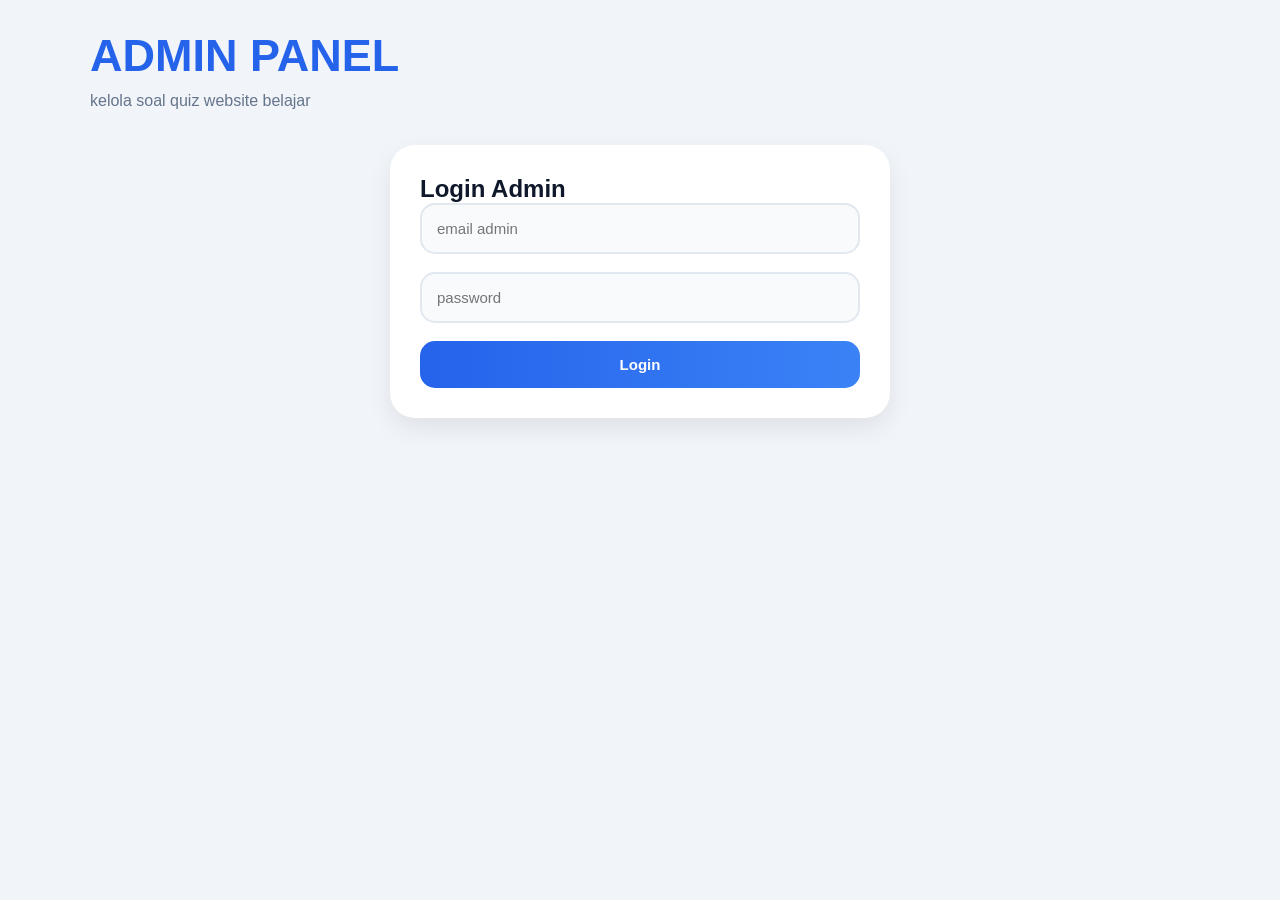
<file: pages/admin.html>
<!doctype html>
<html lang="id">
  <head>
    <meta charset="UTF-8" />

    <meta name="viewport" content="width=device-width, initial-scale=1.0" />

    <title>Admin Panel</title>

    <link rel="stylesheet" href="../css/admin.css" />
  </head>

  <body>
    <div class="admin-container">
      <!-- TITLE -->

      <h1 class="admin-title">ADMIN PANEL</h1>

      <p class="admin-subtitle">kelola soal quiz website belajar</p>

      <!-- LOGIN -->

      <div id="loginBox">
        <h2>Login Admin</h2>

        <input type="email" id="email" placeholder="email admin" />

        <input type="password" id="password" placeholder="password" />

        <button onclick="loginAdmin()">Login</button>
      </div>

      <!-- ADMIN PANEL -->

      <div id="adminPanel" style="display: none">
        <!-- TAMBAH SOAL -->

        <div class="admin-card">
          <h2>Tambah Soal</h2>
          <!-- JENJANG -->

          <select id="jenjang">
            <option value="">Pilih Jenjang</option>

            <option value="sd">SD</option>

            <option value="smp">SMP</option>

            <option value="sma">SMA</option>

            <option value="smk">SMK</option>
          </select>

          <!-- KELAS -->

          <select id="kelas">
            <option value="">Pilih Kelas</option>
          </select>

          <!-- JURUSAN -->

          <div id="jurusanBox" style="display: none">
            <select id="jurusan">
              <option value="">Pilih Jurusan</option>

              <option value="RPL">RPL</option>

              <option value="TKJ">TKJ</option>

              <option value="DKV">DKV</option>

              <option value="TBSM">TBSM</option>

              <option value="TKRO">TKRO</option>
            </select>
          </div>

          <!-- MAPEL -->

          <select id="mapel">
            <option value="">Pilih Mapel</option>
          </select>

          <!-- JUMLAH SOAL -->

          <input type="number" id="jumlahSoal" placeholder="jumlah soal quiz" />

          <!-- PERTANYAAN -->

          <textarea id="pertanyaan" placeholder="masukkan soal"></textarea>

          <!-- TIPE SOAL -->

          <select id="tipeSoal">
            <option value="essay">Essay</option>

            <option value="pg">Pilihan Ganda</option>
          </select>

          <!-- OPSI PG -->

          <div id="opsiPG" style="display: none">
            <input type="text" id="opsiA" placeholder="Opsi A" />

            <input type="text" id="opsiB" placeholder="Opsi B" />

            <input type="text" id="opsiC" placeholder="Opsi C" />

            <input type="text" id="opsiD" placeholder="Opsi D" />
          </div>

          <!-- MATERI -->

          <h3>Materi Pembelajaran</h3>

          <textarea
            id="materi"
            rows="8"
            placeholder="masukkan materi pembelajaran"
          ></textarea>

          <h3>Gambar Soal (Opsional)</h3>
          <input
            type="file"
            id="gambarSoal"
            name="gambarSoal"
            accept="image/*"
          />

          <!-- JAWABAN -->

          <input type="text" id="jawaban" placeholder="jawaban benar" />

          <!-- BUTTON -->

          <button onclick="tambahSoal()">Simpan Soal</button>
        </div>

        <div class="admin-card">
          <h3>Sinkronisasi Data (Sync)</h3>
          <button onclick="exportSoal()">Download Backup Soal</button>
          <br /><br />
          <label>
            Upload File Backup:
            <input type="file" onchange="importSoal(event)" />
          </label>
        </div>

        <!-- DAFTAR SOAL -->

        <div class="admin-card">
          <h2>Daftar Soal</h2>

          <div id="listSoal"></div>

          <hr />

          <h2>Hasil Quiz Murid</h2>

          <div id="listHasil"></div>
        </div>
      </div>
    </div>

    <script>
      // =========================
      // TOGGLE PILIHAN GANDA
      // =========================

      const tipeSoal = document.getElementById("tipeSoal");

      const opsiPG = document.getElementById("opsiPG");

      if (tipeSoal && opsiPG) {
        tipeSoal.addEventListener("change", function () {
          if (this.value === "pg") {
            opsiPG.style.display = "block";
          } else {
            opsiPG.style.display = "none";
          }
        });
      }
    </script>

    <script src="../js/script.js"></script>
  </body>
</html>
</file>
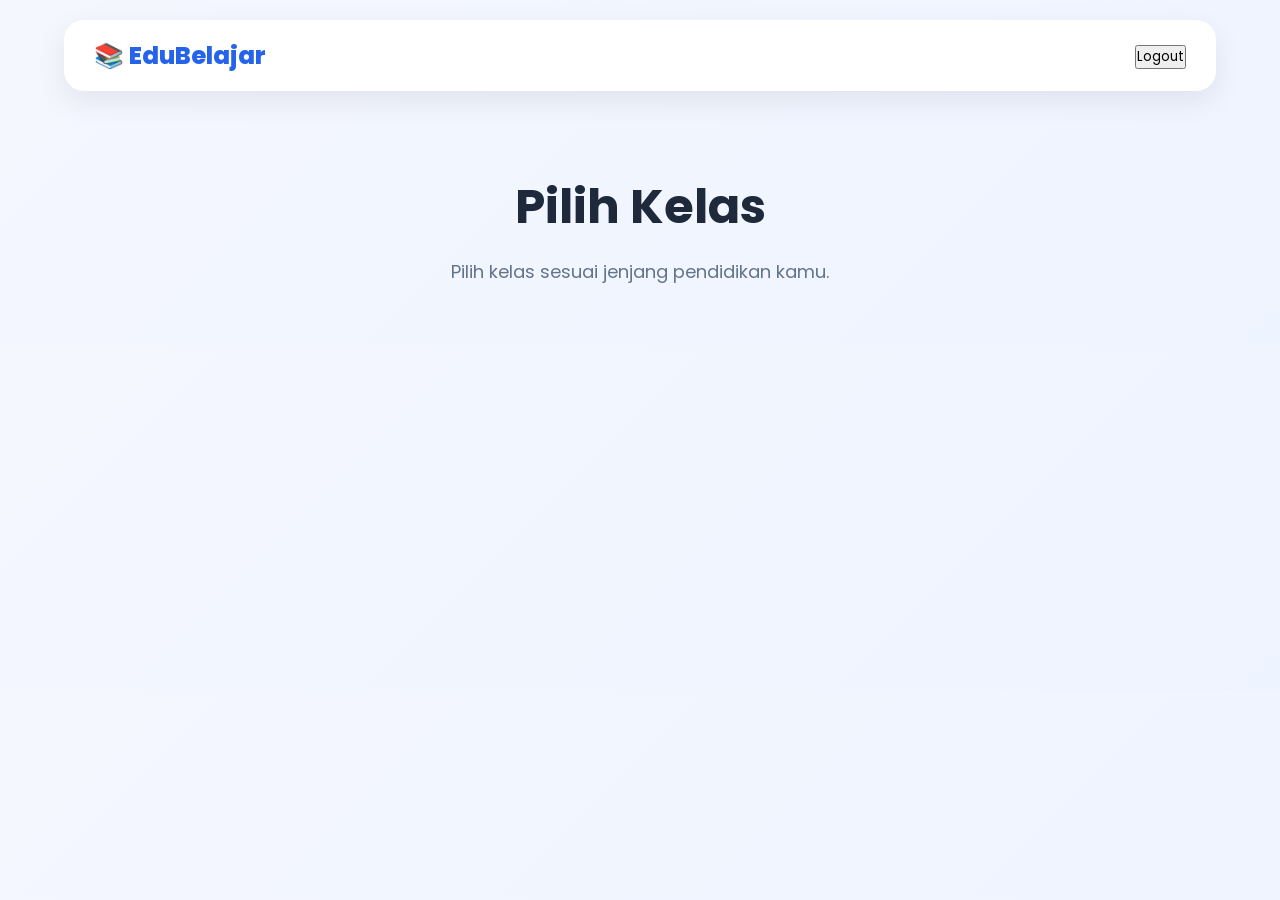
<file: pages/detail.html>
<!doctype html>
<html lang="id">
  <head>
    <meta charset="UTF-8" />

    <meta name="viewport" content="width=device-width, initial-scale=1.0" />

    <title>Detail Jenjang</title>

    <!-- FONT -->
    <link rel="preconnect" href="https://fonts.googleapis.com" />

    <link
      href="https://fonts.googleapis.com/css2?family=Poppins:wght@300;400;500;600;700&display=swap"
      rel="stylesheet"
    />

    <!-- CSS -->
    <link rel="stylesheet" href="../css/style.css" />
  </head>

  <body onload="tampilJenjang()">
    <!-- NAVBAR -->

    <nav>
      <div class="logo">📚 EduBelajar</div>

      <div>
        <button onclick="logout()">Logout</button>
      </div>
    </nav>

    <!-- HERO -->

    <section class="hero-mini">
      <h1 id="title">Pilih Kelas</h1>

      <p>Pilih kelas sesuai jenjang pendidikan kamu.</p>
    </section>

    <!-- CARD -->

    <section id="container" class="cards"></section>

    <!-- JS -->

    <script src="../js/script.js"></script>
  </body>
</html>
</file>
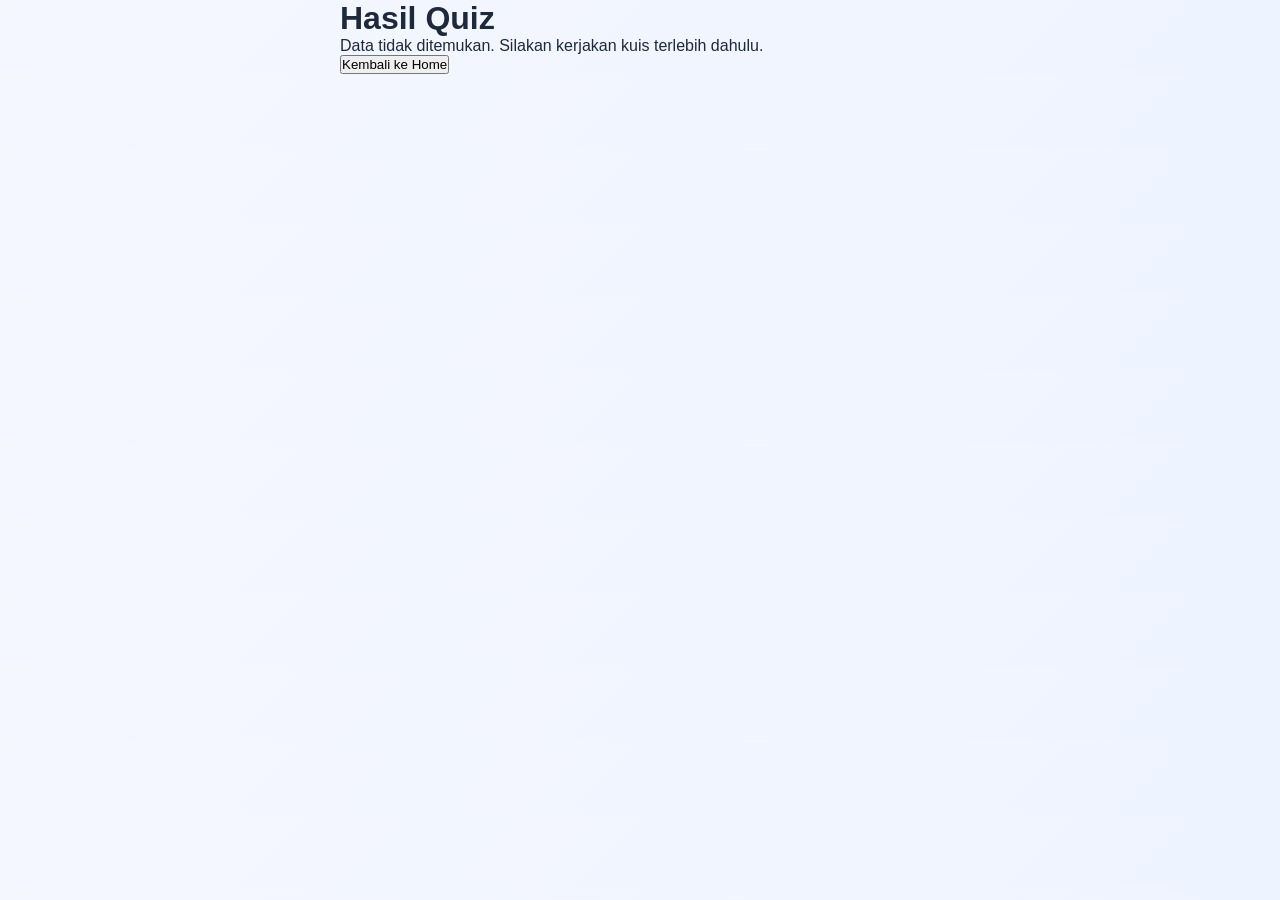
<file: pages/hasil.html>
<!doctype html>
<html lang="id">
  <head>
    <meta charset="UTF-8" />
    <meta name="viewport" content="width=device-width, initial-scale=1.0" />
    <title>Hasil Quiz</title>
    <link rel="stylesheet" href="../css/style.css" />
    <style>
      .review-box {
        border: 1px solid #ccc;
        padding: 15px;
        margin-bottom: 15px;
        border-radius: 8px;
      }
      .benar {
        color: green;
        font-weight: bold;
      }
      .salah {
        color: red;
        font-weight: bold;
      }
    </style>
  </head>
  <body>
    <div class="admin-container" style="max-width: 600px; margin: auto">
      <h1>Hasil Quiz</h1>
      <div id="hasilDetail"></div>
      <button onclick="window.location.href = '../index.html'">
        Kembali ke Home
      </button>
    </div>

    <script>
      const hasil = JSON.parse(localStorage.getItem("hasilTerakhir"));
      const container = document.getElementById("hasilDetail");

      if (hasil) {
        let html = `<h2>${hasil.nama} - Skor: ${hasil.nilai}</h2>`;
        hasil.detail.forEach((item) => {
          html += `
                    <div class="review-box">
                        <p><b>${item.nomor}. ${item.pertanyaan}</b></p>
                        <p>Jawaban Kamu: ${item.jawabanUser} <span class="${item.status.includes("Benar") ? "benar" : "salah"}">${item.status}</span></p>
                        <p style="color: blue;">Kunci Jawaban: ${item.jawabanBenar}</p>
                    </div>
                `;
        });
        container.innerHTML = html;
      } else {
        container.innerHTML =
          "<p>Data tidak ditemukan. Silakan kerjakan kuis terlebih dahulu.</p>";
      }
    </script>
  </body>
</html>
</file>
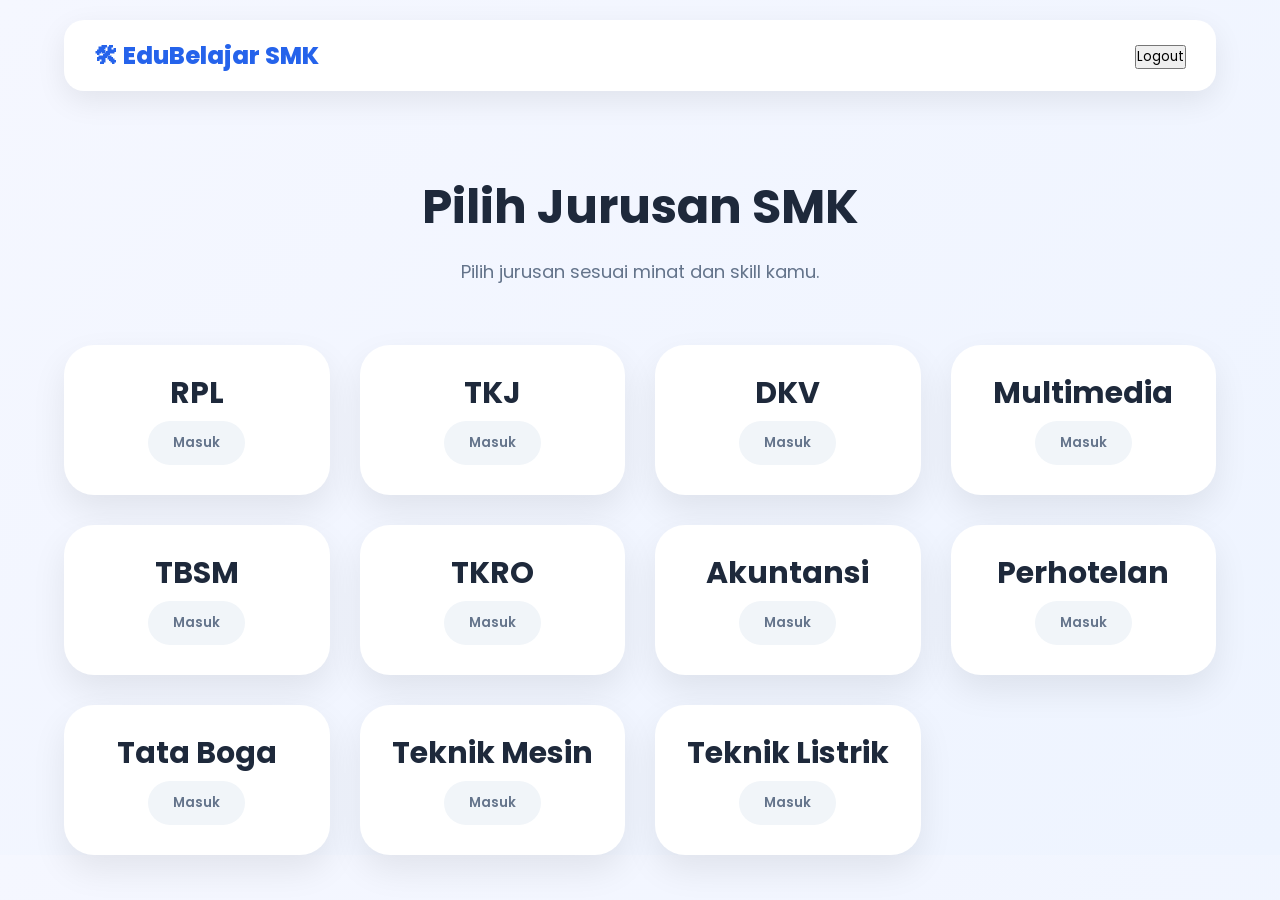
<file: pages/jurusan.html>
<!doctype html>
<html lang="id">
  <head>
    <meta charset="UTF-8" />
    <meta name="viewport" content="width=device-width, initial-scale=1.0" />

    <title>Jurusan SMK</title>

    <link rel="stylesheet" href="../css/style.css" />
    <link rel="preconnect" href="https://fonts.googleapis.com" />

    <link
      href="https://fonts.googleapis.com/css2?family=Poppins:wght@300;400;500;600;700&display=swap"
      rel="stylesheet"
    />
  </head>

  <body onload="tampilJurusan()">
    <nav>
      <div class="logo">🛠 EduBelajar SMK</div>

      <div>
        <button onclick="logout()">Logout</button>
      </div>
    </nav>

    <section class="hero-mini">
      <h1>Pilih Jurusan SMK</h1>

      <p>Pilih jurusan sesuai minat dan skill kamu.</p>
    </section>

    <section id="jurusanContainer" class="cards"></section>

    <script src="../js/script.js"></script>
  </body>
</html>
</file>
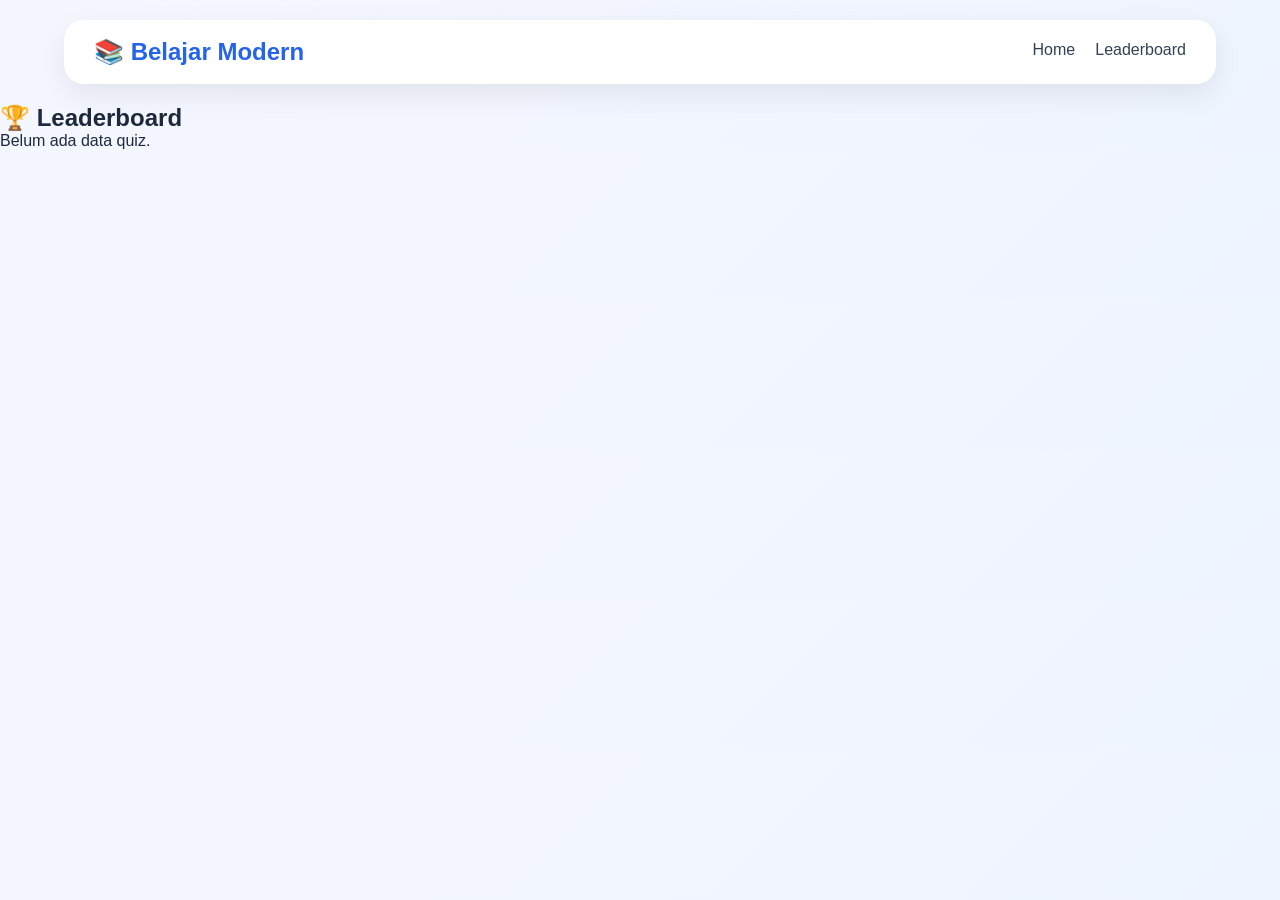
<file: pages/leaderboard.html>
<!doctype html>
<html lang="id">
  <head>
    <meta charset="UTF-8" />
    <title>Leaderboard - Belajar Modern</title>
    <link rel="stylesheet" href="../css/style.css" />
  </head>
  <body onload="tampilLeaderboard()">
    <nav>
      <div class="logo">📚 Belajar Modern</div>
      <div class="menu">
        <a href="../index.html">Home</a>
        <a href="leaderboard.html">Leaderboard</a>
      </div>
    </nav>

    <section class="container">
      <h1>🏆 Leaderboard</h1>
      <div id="listLeaderboard"></div>
    </section>

    <script src="../js/script.js"></script>
  </body>
</html>
</file>
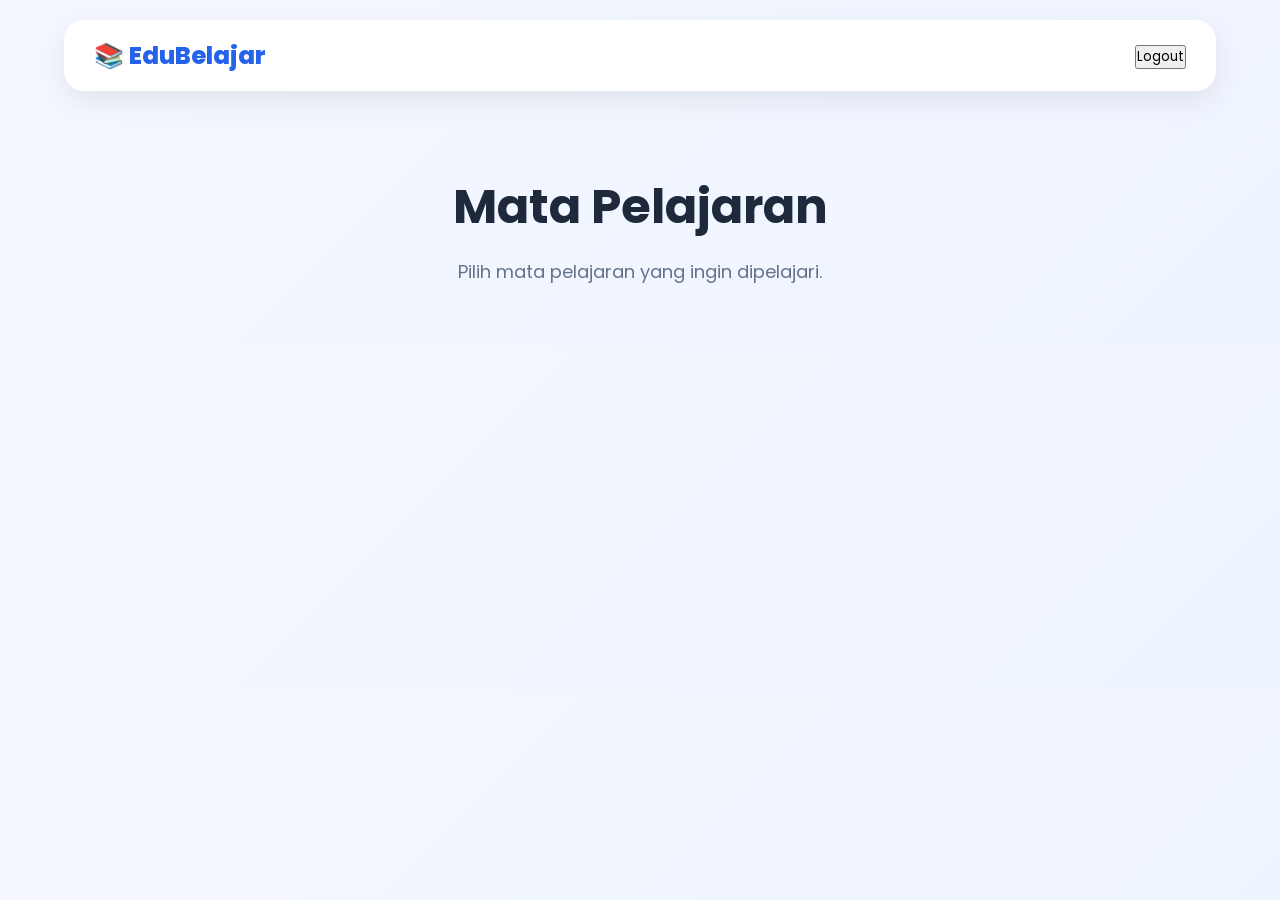
<file: pages/mapel.html>
<!doctype html>
<html lang="id">
  <head>
    <meta charset="UTF-8" />
    <meta name="viewport" content="width=device-width, initial-scale=1.0" />

    <title>Mata Pelajaran</title>

    <link rel="stylesheet" href="../css/style.css" />
    <link rel="preconnect" href="https://fonts.googleapis.com" />

    <link
      href="https://fonts.googleapis.com/css2?family=Poppins:wght@300;400;500;600;700&display=swap"
      rel="stylesheet"
    />
  </head>

  <body onload="tampilMapel()">
    <nav>
      <div class="logo">📚 EduBelajar</div>

      <div>
        <button onclick="logout()">Logout</button>
      </div>
    </nav>

    <section class="hero-mini">
      <h1 id="mapelTitle">Mata Pelajaran</h1>

      <p>Pilih mata pelajaran yang ingin dipelajari.</p>
    </section>

    <section id="mapelContainer" class="cards"></section>

    <script src="../js/script.js"></script>
  </body>
</html>
</file>
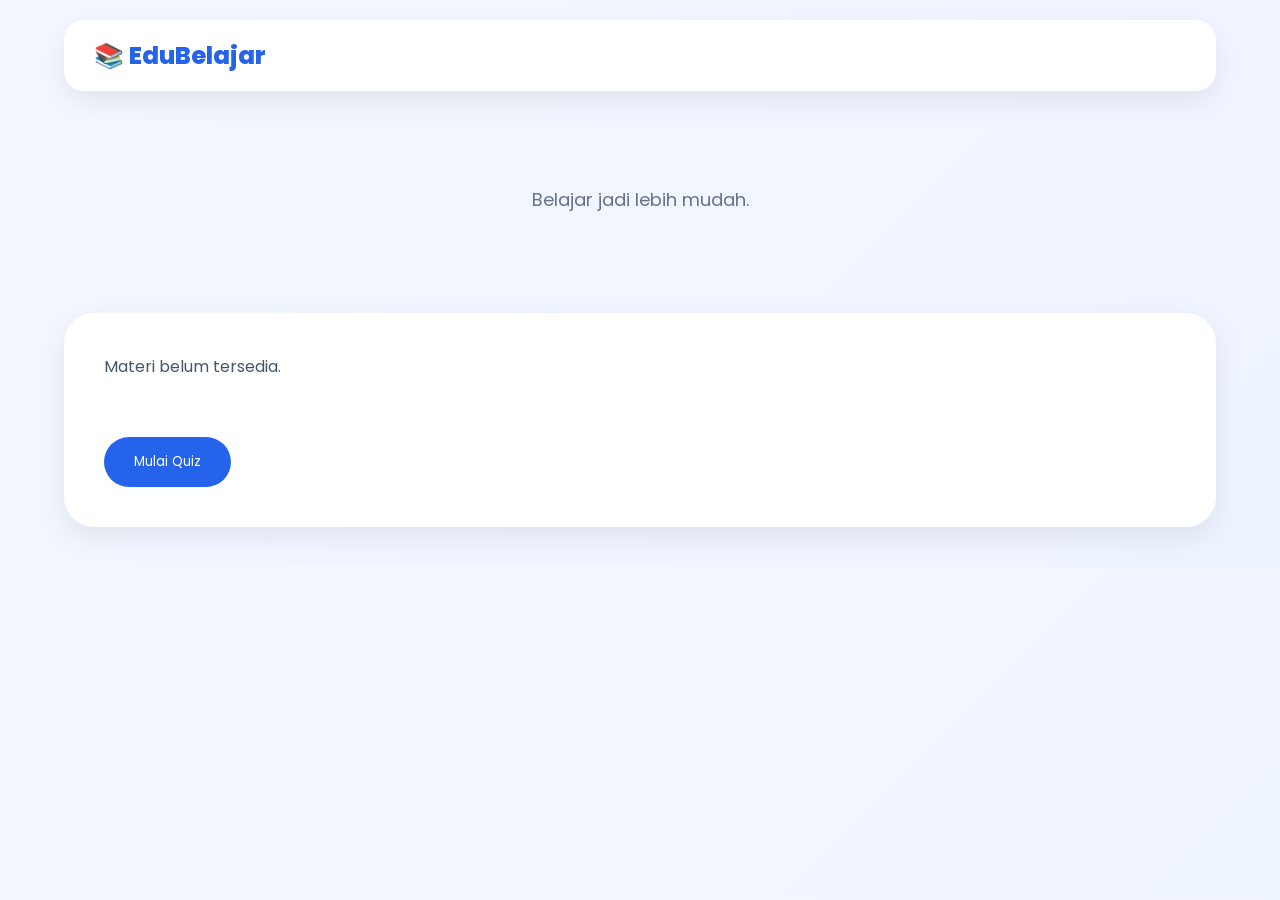
<file: pages/materi.html>
<!doctype html>
<html lang="id">
  <head>
    <meta charset="UTF-8" />
    <meta name="viewport" content="width=device-width, initial-scale=1.0" />

    <title>Materi</title>

    <link rel="stylesheet" href="../css/style.css" />
    <link rel="preconnect" href="https://fonts.googleapis.com" />

    <link
      href="https://fonts.googleapis.com/css2?family=Poppins:wght@300;400;500;600;700&display=swap"
      rel="stylesheet"
    />
  </head>

  <body onload="tampilMateri()">
    <nav>
      <div class="logo">📚 EduBelajar</div>
    </nav>

    <section class="hero-mini">
      <h1 id="judulMateri">Materi</h1>

      <p id="deskripsiMateri">Belajar jadi lebih mudah.</p>
    </section>

    <section class="materi-box">
      <div id="isiMateri"></div>
    </section>

    <script src="../js/script.js"></script>
  </body>
</html>
</file>
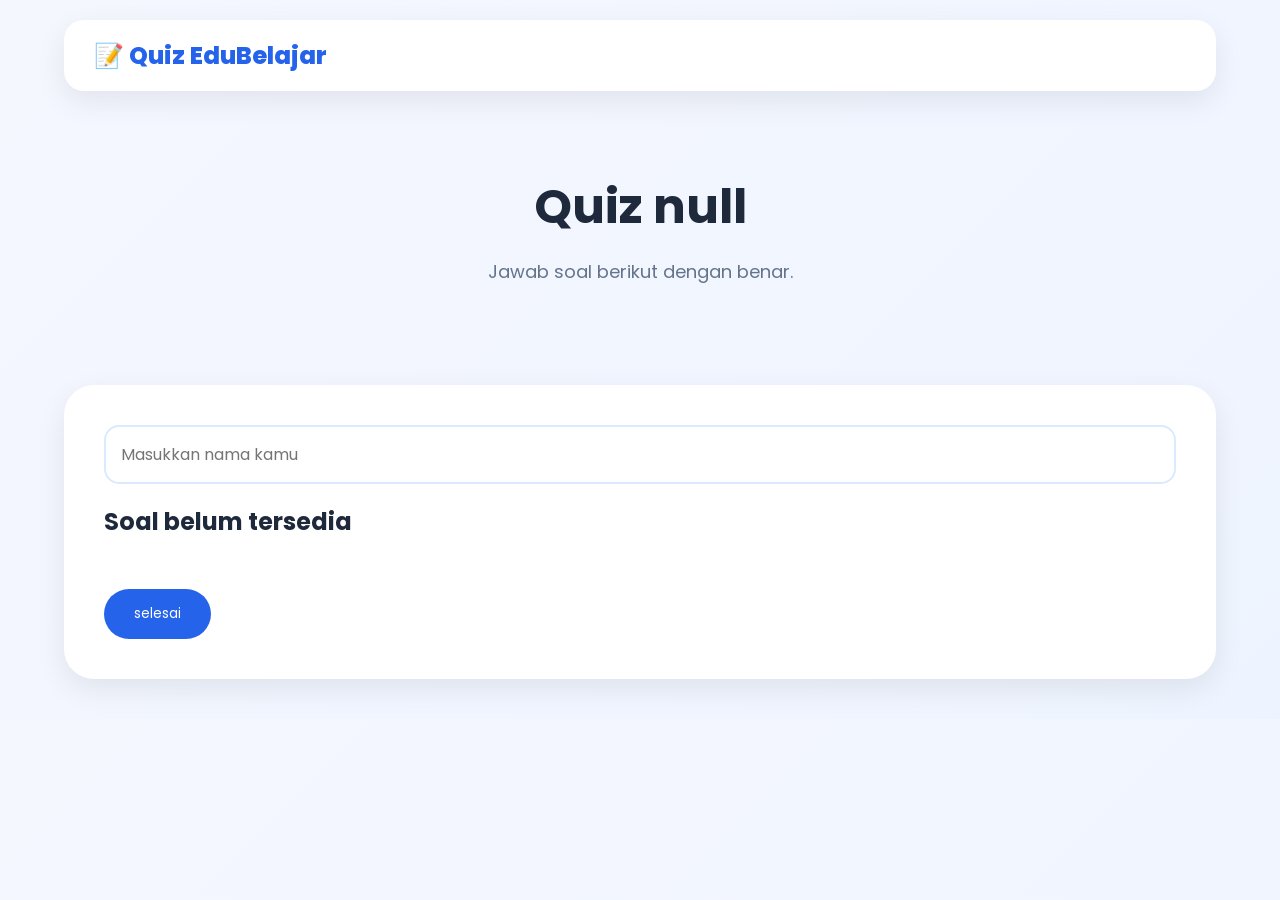
<file: pages/quiz.html>
<!doctype html>
<html lang="id">
  <head>
    <meta charset="UTF-8" />
    <meta name="viewport" content="width=device-width, initial-scale=1.0" />

    <title>Quiz</title>

    <link rel="preconnect" href="https://fonts.googleapis.com" />

    <link
      href="https://fonts.googleapis.com/css2?family=Poppins:wght@300;400;500;600;700&display=swap"
      rel="stylesheet"
    />

    <link rel="stylesheet" href="../css/style.css" />
  </head>

  <body onload="tampilQuiz()">
    <nav>
      <div class="logo">📝 Quiz EduBelajar</div>
    </nav>

    <section class="hero-mini">
      <h1 id="quizTitle">Quiz</h1>

      <p>Jawab soal berikut dengan benar.</p>
    </section>

    <section class="materi-box">
      <input
        type="text"
        id="nama"
        class="input-nama"
        placeholder="Masukkan nama kamu"
      />

      <div id="quizContainer"></div>

      <button type="button" onclick="cekJawaban()">selesai</button>
    </section>

    <script src="../js/script.js"></script>
  </body>
</html>
</file>
<file: css/admin.css>
* {
  margin: 0;
  padding: 0;
  box-sizing: border-box;
  font-family: "Poppins", sans-serif;
}

body {
  background: #f1f5f9;
  color: #0f172a;
  padding: 30px;
}

/* =========================
   CONTAINER
========================= */

.admin-container {
  max-width: 1100px;
  margin: auto;
}

/* =========================
   TITLE
========================= */

.admin-title {
  font-size: 45px;
  font-weight: 800;
  color: #2563eb;
  margin-bottom: 10px;
}

.admin-subtitle {
  color: #64748b;
  margin-bottom: 35px;
  font-size: 16px;
}

/* =========================
   LOGIN
========================= */

#loginBox {
  max-width: 500px;
  margin: auto;
  background: white;
  padding: 30px;
  border-radius: 25px;
  box-shadow: 0 10px 25px rgba(0, 0, 0, 0.08);
}

/* =========================
   CARD
========================= */

.admin-card {
  background: white;
  padding: 30px;
  border-radius: 25px;
  margin-bottom: 30px;
  box-shadow: 0 10px 25px rgba(0, 0, 0, 0.08);
}

/* =========================
   FORM WRAPPER
========================= */

.form-wrapper {
  max-width: 700px;
  margin: auto;
}

/* =========================
   INPUT
========================= */

input,
select,
textarea {
  width: 100%;
  padding: 15px;
  border-radius: 15px;
  border: 2px solid #e2e8f0;
  margin-bottom: 18px;
  outline: none;
  font-size: 15px;
  background: #f8fafc;
  transition: 0.3s;
}

input:focus,
select:focus,
textarea:focus {
  border-color: #2563eb;
  background: white;
}

textarea {
  resize: vertical;
  min-height: 140px;
  line-height: 1.6;
}

/* =========================
   BUTTON
========================= */

button {
  width: 100%;
  border: none;
  padding: 15px;
  border-radius: 15px;
  background: linear-gradient(to right, #2563eb, #3b82f6);
  color: white;
  font-size: 15px;
  font-weight: 600;
  cursor: pointer;
  transition: 0.3s;
}

button:hover {
  transform: translateY(-2px);
  opacity: 0.95;
}

/* =========================
   LIST SOAL
========================= */

#listSoal,
#listHasil {
  display: grid;
  gap: 20px;
}

/* =========================
   CARD SOAL
========================= */

.card,
.soal-card {
  background: #f8fafc;
  border-left: 5px solid #2563eb;
  border-radius: 20px;
  padding: 22px;
}

.card h3,
.soal-card h3 {
  color: #2563eb;
  margin-bottom: 10px;
}

.card p,
.soal-card p {
  margin-bottom: 8px;
  color: #475569;
  line-height: 1.6;
  word-wrap: break-word;
}

.card small,
.soal-card small {
  display: block;
  margin-top: 10px;
  font-weight: 600;
}

.card button,
.soal-card button {
  margin-top: 20px;
  background: #ef4444;
}

/* =========================
   HR
========================= */

hr {
  border: none;
  height: 2px;
  background: #e2e8f0;
  margin: 35px 0;
}

/* =========================
   RESPONSIVE
========================= */

@media (max-width: 768px) {
  body {
    padding: 18px;
  }

  .admin-title {
    font-size: 34px;
  }

  .admin-card,
  #loginBox {
    padding: 22px;
    border-radius: 20px;
  }

  input,
  select,
  textarea,
  button {
    font-size: 14px;
    padding: 13px;
  }
}
</file>
<file: css/style.css>
* {
  margin: 0;
  padding: 0;
  box-sizing: border-box;
  font-family: "Poppins", sans-serif;
}

body {
  background: linear-gradient(135deg, #f5f7ff, #eef4ff);
  overflow-x: hidden;
  color: #1e293b;
  width: 100%;
}

.blob {
  position: absolute;
  border-radius: 50%;
  filter: blur(50px);
  opacity: 0.4;
  z-index: -1;
}

.blob1 {
  width: 300px;
  height: 300px;
  background: #ffd166;
  top: -100px;
  left: -100px;
}

.blob2 {
  width: 350px;
  height: 350px;
  background: #6c63ff;
  top: 0;
  right: -120px;
}

.blob3 {
  width: 250px;
  height: 250px;
  background: #00d4ff;
  bottom: -80px;
  left: -80px;
}

nav {
  width: 90%;
  margin: 20px auto;
  background: white;
  border-radius: 20px;
  padding: 18px 30px;
  display: flex;
  justify-content: space-between;
  align-items: center;
  box-shadow: 0 10px 30px rgba(0, 0, 0, 0.08);
  position: relative;
}

.logo {
  font-size: 24px;
  font-weight: 800;
  color: #2563eb;
}

.menu {
  display: flex;
  gap: 20px;
  overflow-x: auto;
  white-space: nowrap;
  padding-bottom: 5px;
  scrollbar-width: none;
  -ms-overflow-style: none;
}

.menu::-webkit-scrollbar {
  display: none;
}

.menu a {
  text-decoration: none;
  color: #334155;
  font-weight: 500;
  transition: 0.3s;
}

.menu a:hover {
  color: #2563eb;
}

.hero {
  width: 90%;
  margin: 50px auto;
  display: grid;
  grid-template-columns: 1fr 1fr;
  align-items: center;
  gap: 50px;
}

.hero h1 {
  font-size: 70px;
  line-height: 1.1;
  margin-bottom: 20px;
  font-weight: 800;
}

.hero span {
  background: linear-gradient(to right, #6c63ff, #00bfff);
  -webkit-background-clip: text;
  -webkit-text-fill-color: transparent;
}

.hero p {
  font-size: 18px;
  color: #64748b;
  margin-bottom: 30px;
}

.hero button {
  padding: 16px 35px;
  border: none;
  border-radius: 50px;
  background: linear-gradient(to right, #2563eb, #00bfff);
  color: white;
  font-size: 16px;
  font-weight: 600;
  cursor: pointer;
  transition: 0.3s;
  box-shadow: 0 10px 20px rgba(37, 99, 235, 0.3);
}

.hero button:hover {
  transform: translateY(-5px);
}

.hero img {
  width: 100%;
  animation: float 4s ease-in-out infinite;
}

@keyframes float {
  0% {
    transform: translateY(0);
  }
  50% {
    transform: translateY(-15px);
  }
  100% {
    transform: translateY(0);
  }
}

.section-title {
  text-align: center;
  font-size: 40px;
  margin-top: 60px;
  margin-bottom: 40px;
  font-weight: 800;
}

.cards {
  width: 90%;
  margin: auto;
  display: grid;
  grid-template-columns: repeat(auto-fit, minmax(240px, 1fr));
  gap: 30px;
}

.card {
  background: white;
  border-radius: 30px;
  padding: 30px;
  text-align: center;
  transition: 0.3s;
  position: relative;
  overflow: hidden;
  box-shadow: 0 15px 35px rgba(0, 0, 0, 0.08);
}

.card:hover {
  transform: translateY(-10px);
}

/* Efek saat card di-hover, tombol ikut berubah warna */
.card:hover button {
  background: #2563eb; /* Sesuaikan warna biru yang kamu mau */
  color: #ffffff; /* Warna teks jadi putih */
  box-shadow: 0 5px 15px rgba(37, 99, 235, 0.4); /* Kasih efek glow tipis */
  transform: scale(1.05); /* Sedikit membesar biar kerasa interaktif */
}

.card img {
  width: 90px;
  margin-bottom: 20px;
}

/* Tambahkan ini agar teks h2 bisa turun ke bawah kalau kepanjangan */
.card h2 {
  font-size: 30px; /* Coba kecilkan sedikit dari 42px agar lebih proporsional */
  margin-bottom: 10px;
  word-wrap: break-word; /* Biar teks panjang otomatis turun */
  hyphens: auto; /* Opsional: biar rapi kalau ada pemenggalan kata */
  line-height: 1.2; /* Biar barisnya tidak terlalu renggang */
}

.card p {
  color: #64748b;
  margin-bottom: 20px;
}

/* 1. Style tombol saat kondisi diam (biar rapi) */
.card button {
  border: none;
  padding: 12px 25px;
  border-radius: 40px;
  background: #f1f5f9; /* Warna abu-abu muda */
  color: #64748b; /* Warna teks abu-abu */
  font-weight: 600;
  cursor: pointer;
  transition: all 0.3s ease; /* Biar perubahannya smooth/halus */
}

/* 2. Style saat kursor diarahkan ke card (hover) */
.card button:hover {
  transform: scale(1.05);
}

.sd {
  border: 3px solid #ffd166;
}

.sd h2 {
  color: #f59e0b;
}

.sd button {
  background: #fbbf24;
}

.smp {
  border: 3px solid #60a5fa;
}

.smp h2 {
  color: #2563eb;
}

.smp button {
  background: #3b82f6;
}

.sma {
  border: 3px solid #c084fc;
}

.sma h2 {
  color: #9333ea;
}

.sma button {
  background: #a855f7;
}

.smk {
  border: 3px solid #2dd4bf;
}

.smk h2 {
  color: #0f766e;
}

.smk button {
  background: #14b8a6;
}

.features {
  width: 90%;
  margin: 80px auto;
  display: grid;
  grid-template-columns: repeat(auto-fit, minmax(220px, 1fr));
  gap: 25px;
}

.feature-box {
  background: white;
  border-radius: 25px;
  padding: 25px;
  box-shadow: 0 10px 30px rgba(0, 0, 0, 0.06);
}

.feature-box h3 {
  margin-bottom: 10px;
}

.stats {
  width: 90%;
  margin: 80px auto;
  display: grid;
  grid-template-columns: repeat(auto-fit, minmax(200px, 1fr));
  gap: 20px;
}

.stat {
  background: linear-gradient(135deg, #2563eb, #00bfff);
  color: white;
  padding: 40px;
  border-radius: 25px;
  text-align: center;
  box-shadow: 0 10px 30px rgba(37, 99, 235, 0.25);
}

.stat h1 {
  font-size: 45px;
  margin-bottom: 10px;
}

footer {
  margin-top: 100px;
  background: #0f172a;
  color: white;
  padding: 60px 10%;
}

.footer-grid {
  display: grid;
  grid-template-columns: repeat(auto-fit, minmax(220px, 1fr));
  gap: 30px;
}

footer h3 {
  margin-bottom: 20px;
}

footer p {
  color: #cbd5e1;
  line-height: 1.8;
}

footer a {
  display: block;
  color: #cbd5e1;
  text-decoration: none;
  margin-bottom: 10px;
}

footer a:hover {
  color: white;
}

.copyright {
  text-align: center;
  margin-top: 40px;
  color: #94a3b8;
}

.hamburger {
  display: none;
  font-size: 30px;
  cursor: pointer;
}

@media (max-width: 900px) {
  .hero {
    grid-template-columns: 1fr;
    text-align: center;
  }

  .hero h1 {
    font-size: 38px;
  }

  .hero p {
    font-size: 16px;
  }

  .section-title {
    font-size: 30px;
  }

  .card {
    padding: 20px;
  }

  .card h2 {
    font-size: 24px;
  }

  nav {
    padding: 15px 20px;
    position: relative;
    overflow: hidden; /* Tambahkan ini agar tidak bocor */
  }

  .hamburger {
    display: block;
    font-size: 30px;
    cursor: pointer;
  }

  .menu {
    position: fixed; /* Ubah dari absolute ke fixed */
    top: 0;
    right: -250px; /* Sembunyikan di luar layar kanan */
    width: 250px;
    height: 100%;
    background: white;
    flex-direction: column;
    padding: 80px 20px;
    gap: 20px;
    box-shadow: -5px 0 20px rgba(0, 0, 0, 0.1);
    transition: 0.4s ease;
    z-index: 999;
    /* Hilangkan opacity/visibility lama, kita ganti pakai transform */
    display: none;
  }

  .menu.active {
    right: 0; /* Tarik ke dalam layar */
    display: flex; /* Tampilkan menu saat aktif */
  }
}

#jenjang {
  scroll-margin-top: 100px; /* Sesuaikan angka ini dengan tinggi navbar kamu */
}

.hero-mini {
  text-align: center;
  padding: 60px 20px;
}

.hero-mini h1 {
  font-size: 48px;
  margin-bottom: 15px;
}

.hero-mini p {
  color: #64748b;
  font-size: 18px;
}

.materi-box {
  width: 90%;
  margin: 40px auto;

  background: white;

  padding: 40px;

  border-radius: 30px;

  box-shadow: 0 10px 30px rgba(0, 0, 0, 0.08);
}

.materi-box h2 {
  margin-bottom: 20px;
}

.materi-box p {
  line-height: 1.8;

  color: #475569;
}

.materi-box ul {
  margin-top: 20px;
  padding-left: 20px;
}

.materi-box button {
  margin-top: 30px;

  padding: 15px 30px;

  border: none;

  border-radius: 40px;

  background: #2563eb;

  color: white;

  cursor: pointer;
}

.input-nama {
  width: 100%;
  padding: 15px;
  margin-bottom: 20px;
  border-radius: 15px;
  border: 2px solid #dbeafe;
  outline: none;
  font-size: 16px;
}

.input-nama:focus {
  border-color: #2563eb;
}

table {
  width: 100%;
  border-collapse: collapse;
  margin-top: 20px;
}
th,
td {
  padding: 12px;
  border: 1px solid #ddd;
  text-align: left;
}
th {
  background-color: #f8f9fa;
}
</file>
